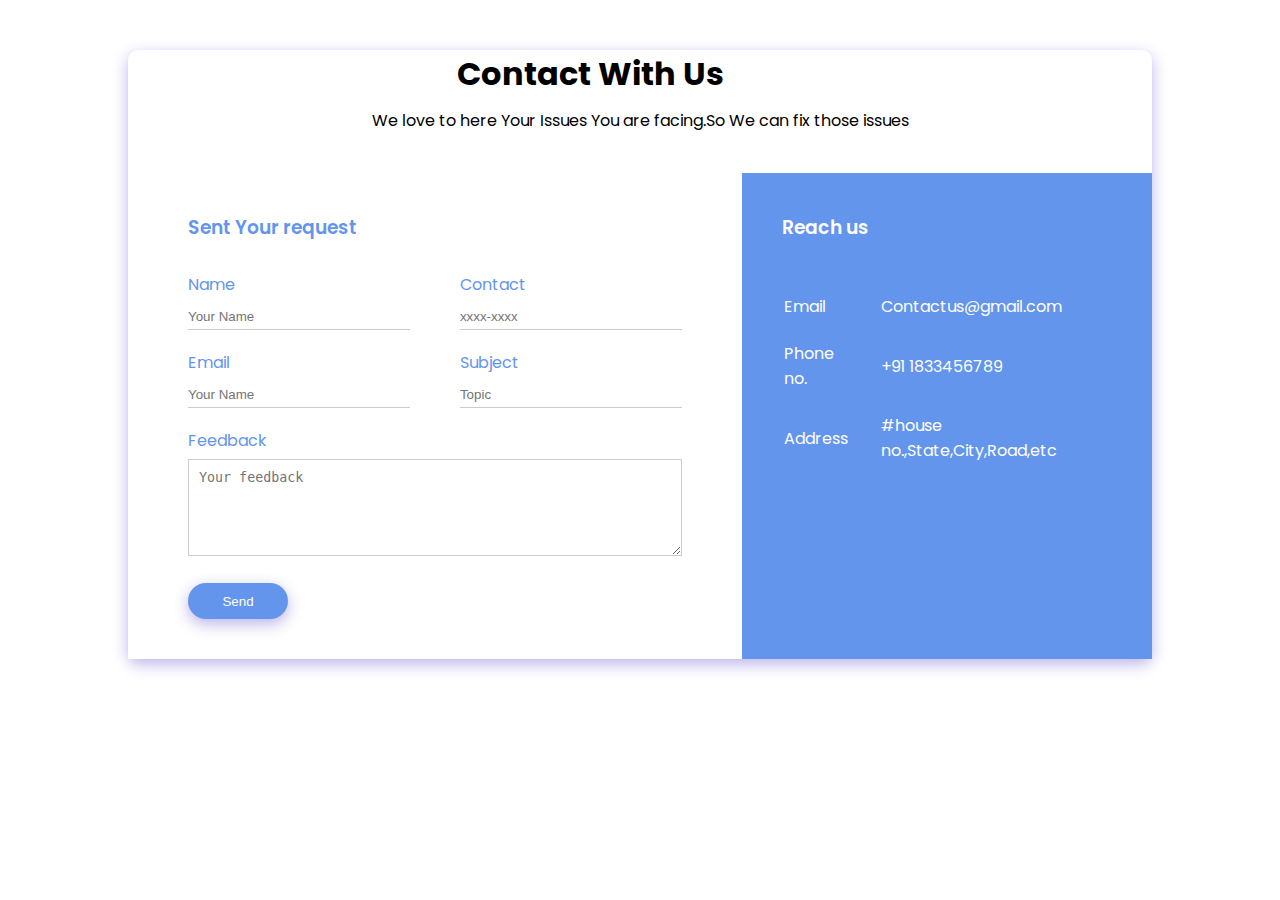
<file: Contact.html>
<!DOCTYPE html>
<html lang="en">
<head>
    <meta charset="UTF-8">
    <meta name="viewport" content="width=device-width, initial-scale=1.0">
    <title>Document</title>
    <link rel="stylesheet" href="Contatc.css">
    <link rel="preconnect" href="https://fonts.googleapis.com">
<link rel="preconnect" href="https://fonts.gstatic.com" crossorigin>
<link href="https://fonts.googleapis.com/css2?family=Poppins:wght@500&display=swap" rel="stylesheet">
</head>
<body>
    <!-- Making a Class with container name: -->
    <div class="container">
        <center><h1>Contact With Us</h1></center>
<center><p>We love to here Your Issues You are facing.So We can fix those issues </p></center>
    <div class="container-box">
        <div class="container-left">
            <h3>Sent Your request</h3>
            <form>
                <div class="input-row">
                    <div class="input-group">
                        <label>Name</label>
                        <input type="text" placeholder="Your Name">
                    </div>
                    <div class="input-group">
                        <label>Contact</label>
                        <input type="text" placeholder="xxxx-xxxx">
                    </div>
                </div>
                <div class="input-row">
                    <div class="input-group">
                        <label>Email</label>
                        <input type="email"  placeholder="Your Name">
                    </div>
                    <div class="input-group">
                        <label>Subject</label>
                        <input type="text" placeholder="Topic">
                    </div>
                </div>
                <label>Feedback</label>
                <textarea rows="5" placeholder="Your feedback"></textarea>
                <button type="submit">Send</button>
            </form>
        </div>
        <div class="container-right">
             <h3>Reach us</h3>
             <table>
                <tr>
                    <td>Email</td>
                    <td>Contactus@gmail.com</td>
                </tr>
                <tr>
                    <td>Phone no.</td>
                    <td>+91 1833456789</td>
                </tr>
                <tr>
                    <td>Address</td>
                    <td>#house no.,State,City,Road,etc</td>
                </tr>
             </table>
        </div>
    </div>
    </div>
</body>
</html>
</file>
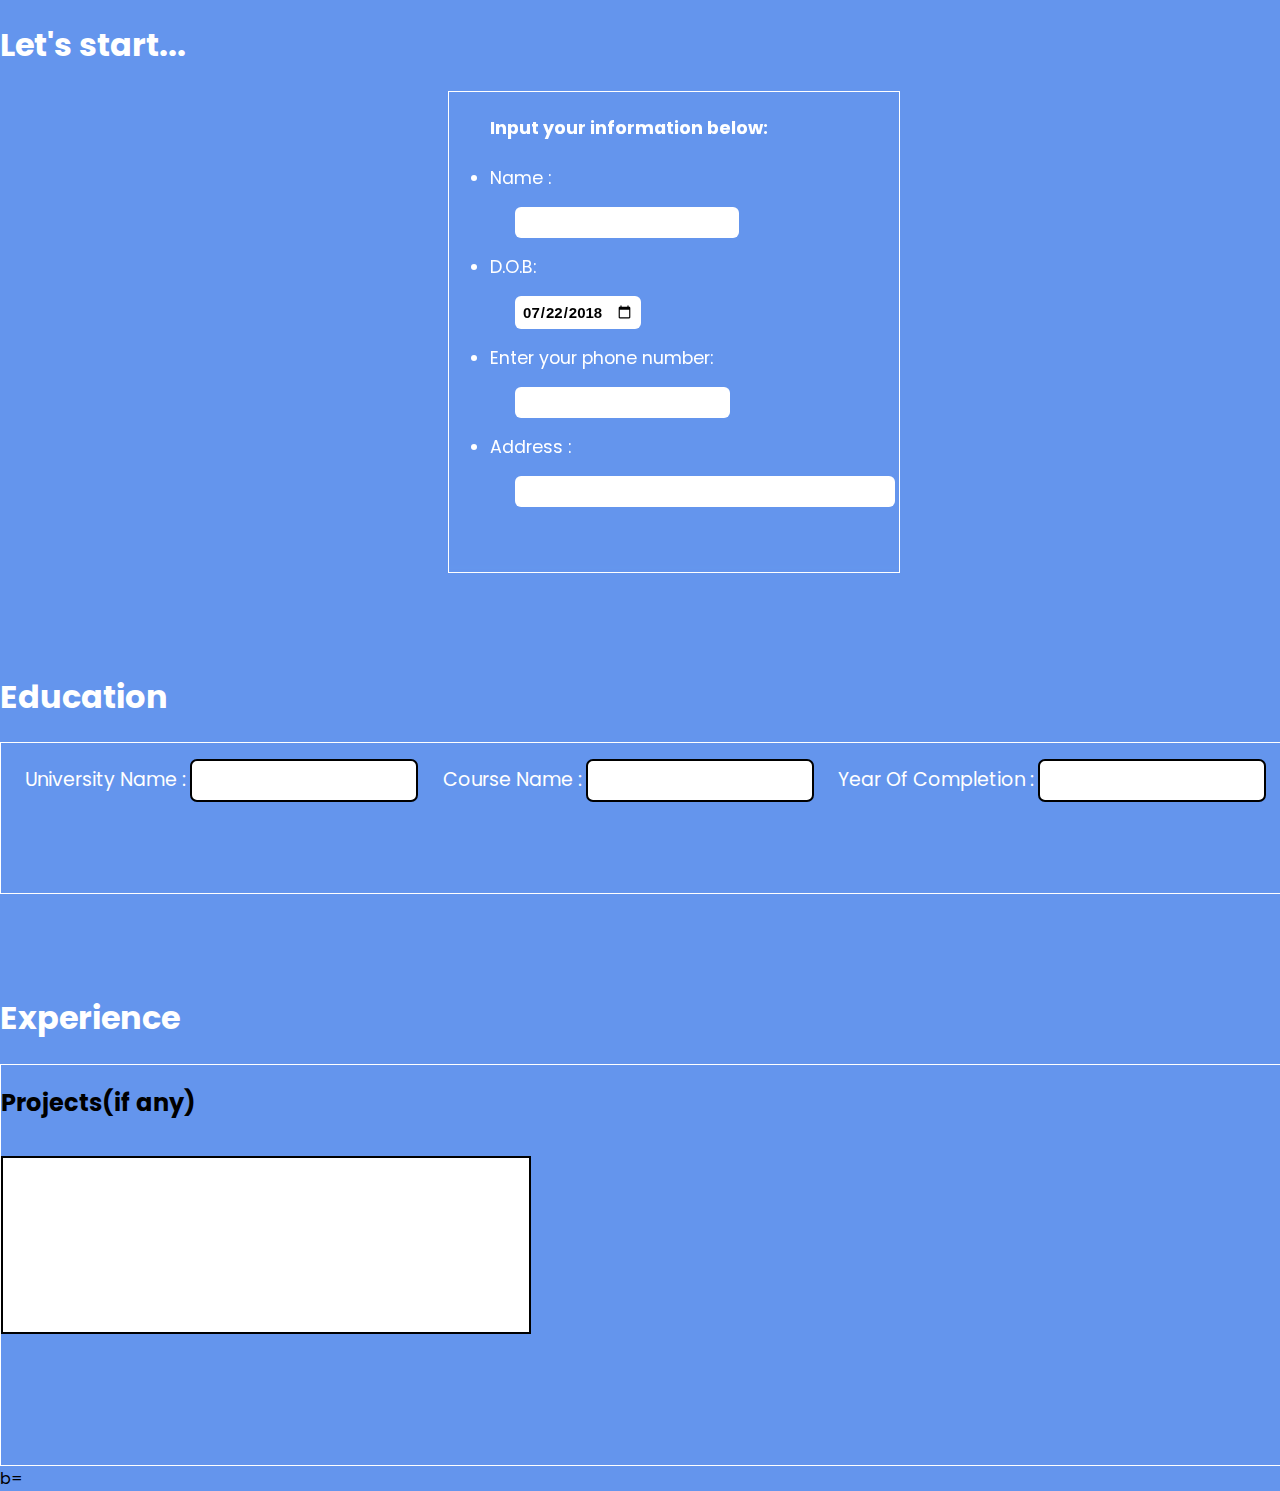
<file: Login html.html>
<!DOCTYPE html>
<html lang="en">
  <head>

    <meta charset="UTF-8" />
    <meta name="viewport" content="width=device-width, initial-scale=1.0" />
    <title>Document</title>
    <!-- <link
      rel="stylesheet"
      href="https://cdnjs.cloudflare.com/ajax/libs/font-awesome/6.5.1/css/all.min.css"
      integrity="sha512-DTOQO9RWCH3ppGqcWaEA1BIZOC6xxalwEsw9c2QQeAIftl+Vegovlnee1c9QX4TctnWMn13TZye+giMm8e2LwA=="
      crossorigin="anonymous"
      referrerpolicy="no-referrer"
    /> -->
    <link rel="preconnect" href="https://fonts.gstatic.com" crossorigin>
    <link href="https://fonts.googleapis.com/css2?family=Poppins:wght@500&display=swap" rel="stylesheet">
    <!-- I chnged Your font bcz i dont like it ok -->
    <link rel="stylesheet" href="Login style.css" />
  </head>
  <body>
    <div class="heading_text">
      <h1>Let's start...</h1>
    </div>

    <div class="box">
        <h4 class="input">Input your information below:</h4>

    <div class="editorArea">

        <div class="input">
            <li>
                <label for="name"> Name :</label>
            </li>
            <input type="text" id="common" name="name" required size="21" />
        </div>

        
      <div class="input">
        <li>
            <label for="start"> D.O.B:</label>
        </li>
        <input
        type="date"
        id="common"
        name="trip-start"
        value="2018-07-22"
        min="1948-01-01"
        max="2038-12-31"
        />
    </div>
    
    <div class="input">
        <li>
            <label for="phone"> Enter your phone number:<br /> </label>
        </li>
        <input
        type="num"
        id="common"
        name="phone"
        pattern="[0-9]{3}-[0-9]{3}-[0-9]{4}"
        required
        />
    </div>
    
    <div class="input">
        <li>
            <label for="name">Address :</label>
        </li>
        <input
          type="text"
          id="common"
          name="name"
          required
          minlength="4"
          maxlength="50"
          size="38"
          />
        </div>
    </div>

</div>

    <div class="educationCol">
    <h1 class="edu">Education</h1>
    </div>
    <div class="box2">        
        <div class="column1">
            <div class="item1">

                <label class="la" for="uni"> University Name :</label>
                <input type="text" id="space" name="name" required size="21" />
            </div>
            <div class="item2">

                <label class="la" for="uni"> Course Name :</label>
                <input type="text" id="space" name="name" required size="21" />
            </div>
            <div class="item3">

                <label class="la" for="uni"> Year Of Completion :</label>
                <input type="text" id="space" name="name" required size="21" />
            </div>
    </div>
    </div>

    <div class="expCol">
    <h1 class="exp">Experience</h1>
    </div>
    <div class="box3">
        <h2>Projects(if any)</h2>
        <input type="text" id="uni" name="name" />
    </div>



<script src="Project.js"></script>b=
  </body>
</html>
</file>
<file: Contatc.css>
*{
    margin: 0;
    padding: 0;
}
body{
    background: #fff;
    font-size: 14;
    font-family: 'Poppins', sans-serif;/*Text imported form goole */ 
}
.container{
    width: 80%;
    margin: 50px auto;
    box-shadow: 0px 5px 15px 0px rgba(28,0,181,0.3);
    border-radius: 10px 10px 10px 10px;
}
.container-box{
    background: #fff;
    display: flex;
}
.container-left{
    flex-basis: 60%;
    padding: 40px 60px;
}
.container-right{
    flex-basis: 40%;
    padding: 40px ;
    background:cornflowerblue;
    color: #fff;
}
h1{ 

    padding-right: 100px;
    margin-bottom: 10px;
}
.container p{
    position: relative;
    margin-bottom: 40px;
}
.input-row{
    display: flex;
    justify-content: space-between;
    margin-bottom: 20px;
}
.input-row .input-group{
    flex-basis: 45%;
}
input{
    width: 100%;
    border: none;
    border-bottom: 1px solid #ccc;
    outline: none;
    padding-bottom:5px ;
}
textarea{ /*this object for feedback Box */
    width: 100%;
    border: 1px solid #ccc;
    outline: none;
    padding: 10px;
    box-sizing: border-box;
}
label{
    margin-bottom: 6px;
    display: block ;
    color: cornflowerblue;
}
button{
    background: cornflowerblue;
    width: 100px;
    border: none;
    outline: none;
    color: #fff;
    height: 36px;
    border-radius: 30px;
    margin-top: 20px;
    box-shadow: 0px 5px 15px 0px rgba(28,0,181,0.3) ;
}
.container-left h3{
    color:cornflowerblue;
    font-weight: 600;
    margin-bottom: 30px;
}
.container-right h3{ 
    font-weight: 600;
    margin-bottom: 30px;
}
tr td:first-child{
    padding-right: 20px;
}
tr td{
    padding-top: 20px;
}
</file>
<file: Login style.css>
* {
    padding: none;
    margin: none;
}

body{
    background-color: rgb(100,149,237);
    /* background-image: url(abstract-luxury-gradient-blue-background-smooth-dark-blue-with-black-vignette-studio-banner.jpg);
    background-size:none;    
    background-blend-mode: darken;
    background-position: center center ; */
    width: 100%;
    height: 100%;
    margin: 0;
    font-family: 'Poppins', sans-serif;/*Text imported form goole */ 
}
.heading_text {
  color:#fff;
}

.box {
  width: 450px;
  height: 480px;
  border: 1px solid rgb(255, 255, 255);
  font-size: 1.1rem;
  position:relative;
  left: 35%;
  top: 15%;
  
}
.box{
    backdrop-filter: blur(3px);
}
label{
    color: white;
}
li{
    color: white;
}
.input{
   margin-left: 9%;
   color: #ffffff;
}
input {
  margin: 1rem 0;
  border: 2px solid black;
  font-weight: bold;
}

#common{
    margin-left: 1.6rem;
    padding-left: 0%;
    border-radius: 6px;
    border:none;
    font-size: 15px;
}

.edu{
    color: #ffffff;
    margin-top: 100px;
}
.box2{
    width: 100%;
    height: 150px;
    border:1px solid white;
}
.exp{
    color: #ffffff;
    margin-top: 100px;
}
.box3{
    width: 100%;
    height: 400px;
    border:1px solid white;
}


.la{
    margin-left: 9px;
    height: 20px;
    font-size: 19px;
}
.column1{
    display:flex;
    justify-content: space-evenly;
    height: 50px;
}
#space{
    height: 25px;
    border-radius: 7px;
    font-size: 15px;
    padding: 7px;
    font-family:sans-serif;
}
#common{
    padding: 7px;
    font-family:sans-serif;
}

/* #common click{
    background-color: gray;
} */
#uni{
    width: 40%;
    height: 40%;
    padding:7px;

}
</file>
